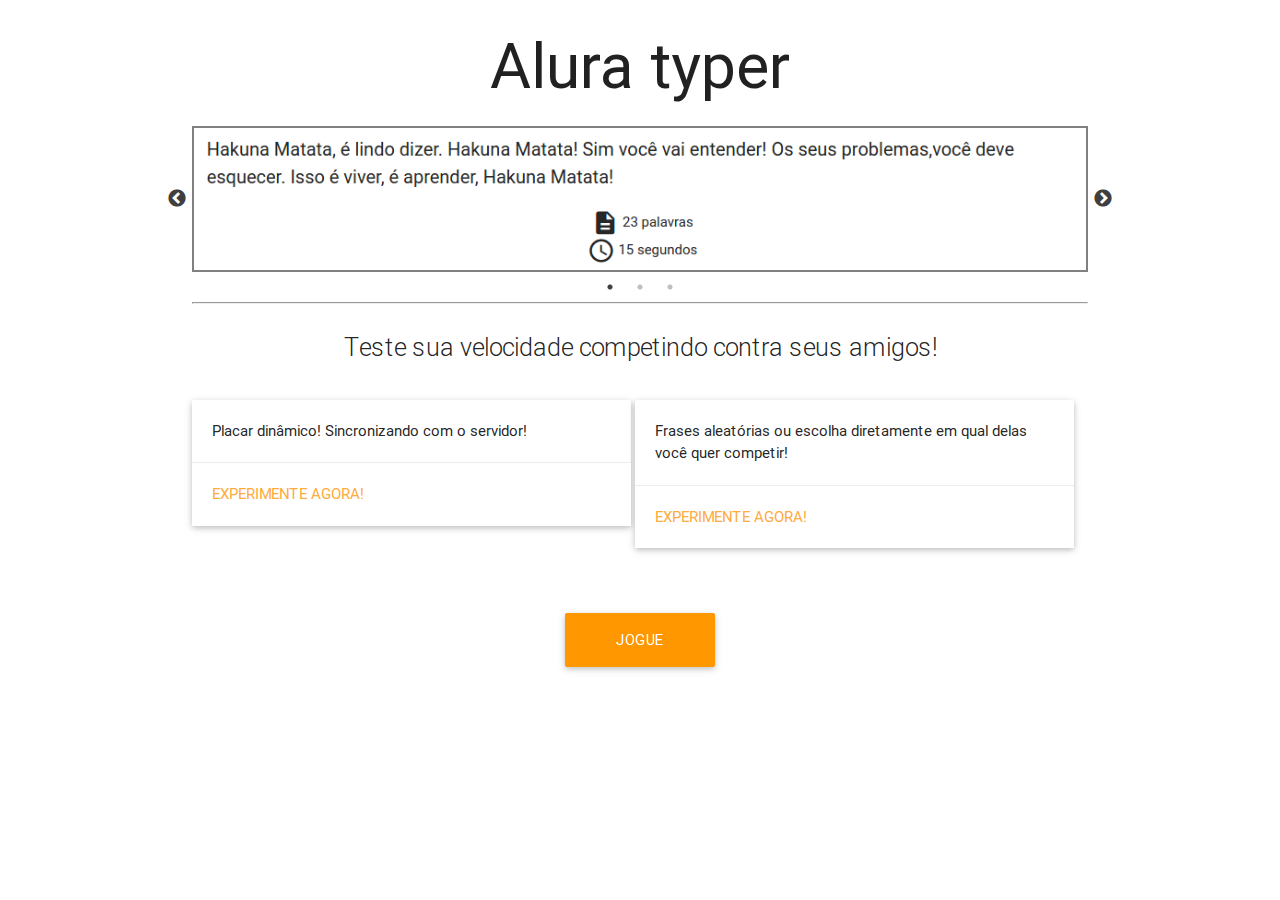
<file: public/index.html>
<!DOCTYPE html>
<html lang="en">
<head>
    <meta charset="UTF-8">
    <title>Alura Typer</title>
    <!--Import materialize.css-->
    <link rel="stylesheet" href="css/libs/materialize.min.css">
    <!-- Import Google Material Icons -->
    <link href="css/libs/google-fonts.css" rel="stylesheet">
    <link rel="stylesheet" type="text/css" href="slick/slick.css"/>
    <link rel="stylesheet" type="text/css" href="slick/slick-theme.css"/>

    <link href="css/index.css" rel="stylesheet">
</head>
<body>
    <section class="container">
        <h1 class="center titulo header">Alura typer</h1>
        <div class="slider">
            <img src="img/slide1.png" class="imagem-jogo">
            <img src="img/slide2.png" class="imagem-jogo">
            <img src="img/slide3.png" class="imagem-jogo">
        </div>
        <hr>
        <p class="flow-text center">Teste sua velocidade competindo contra seus amigos!</p>
        <div class="card">
           <div class="card-image">
             <!-- <img src="images/sample-1.jpg"> -->
           </div>
           <div class="card-content">
             <p>Placar dinâmico! Sincronizando com o servidor!</p>
           </div>
           <div class="card-action">
             <a href="principal.html">Experimente agora!</a>
           </div>
         </div>
         <div class="card">
           <div class="card-image">
             <!-- <img src="img/sl.jpg"> -->
           </div>
           <div class="card-content">
             <p>Frases aleatórias ou escolha diretamente em qual delas você quer competir!</p>
           </div>
           <div class="card-action">
             <a href="principal.html">Experimente agora!</a>
           </div>
         </div>

         <a class="waves-effect waves-light btn-large orange" id="botao-jogue" href="principal.html">Jogue agora!</a>

    </section>

    <script src="js/jquery.js"></script>
    <script src="slick/slick.min.js"></script>
    <script src="js/slider.js"></script>
</body>
</html>
</file>
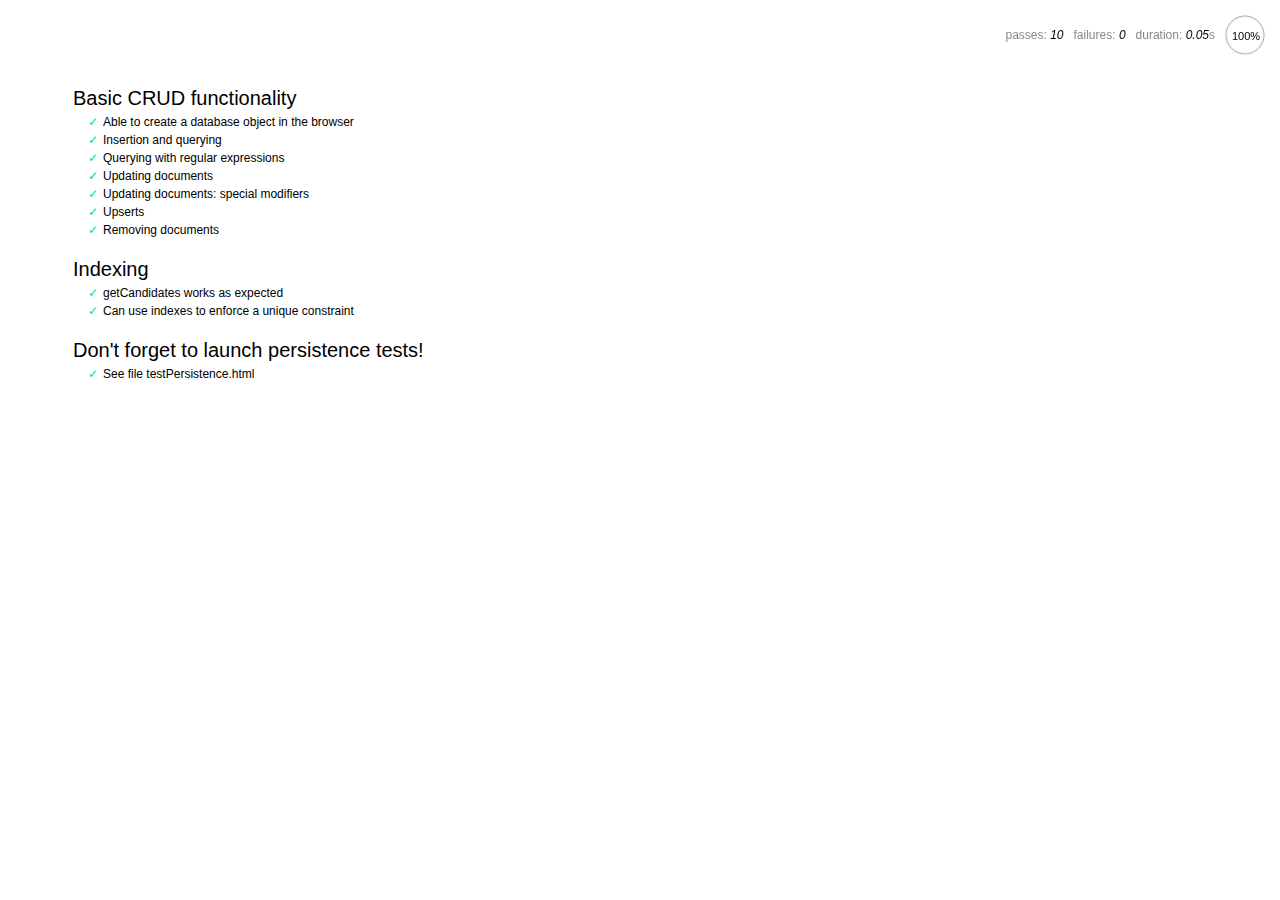
<file: servidor/node_modules/nedb/browser-version/test/index.html>
<!DOCTYPE html>
<html>
<head>
  <meta charset="utf-8">
  <title>Mocha tests for NeDB</title>
  <link rel="stylesheet" href="mocha.css">
</head>
<body>
  <div id="mocha"></div>
  <script src="jquery.min.js"></script>
  <script src="chai.js"></script>
  <script src="underscore.min.js"></script>
  <script src="mocha.js"></script>
  <script>mocha.setup('bdd')</script>
  <script src="../out/nedb.min.js"></script>
  <script src="localforage.js"></script>
  <script src="nedb-browser.js"></script>
  <script>
    mocha.checkLeaks();
    mocha.globals(['jQuery']);
    mocha.run();
  </script>
</body>
</html>
</file>
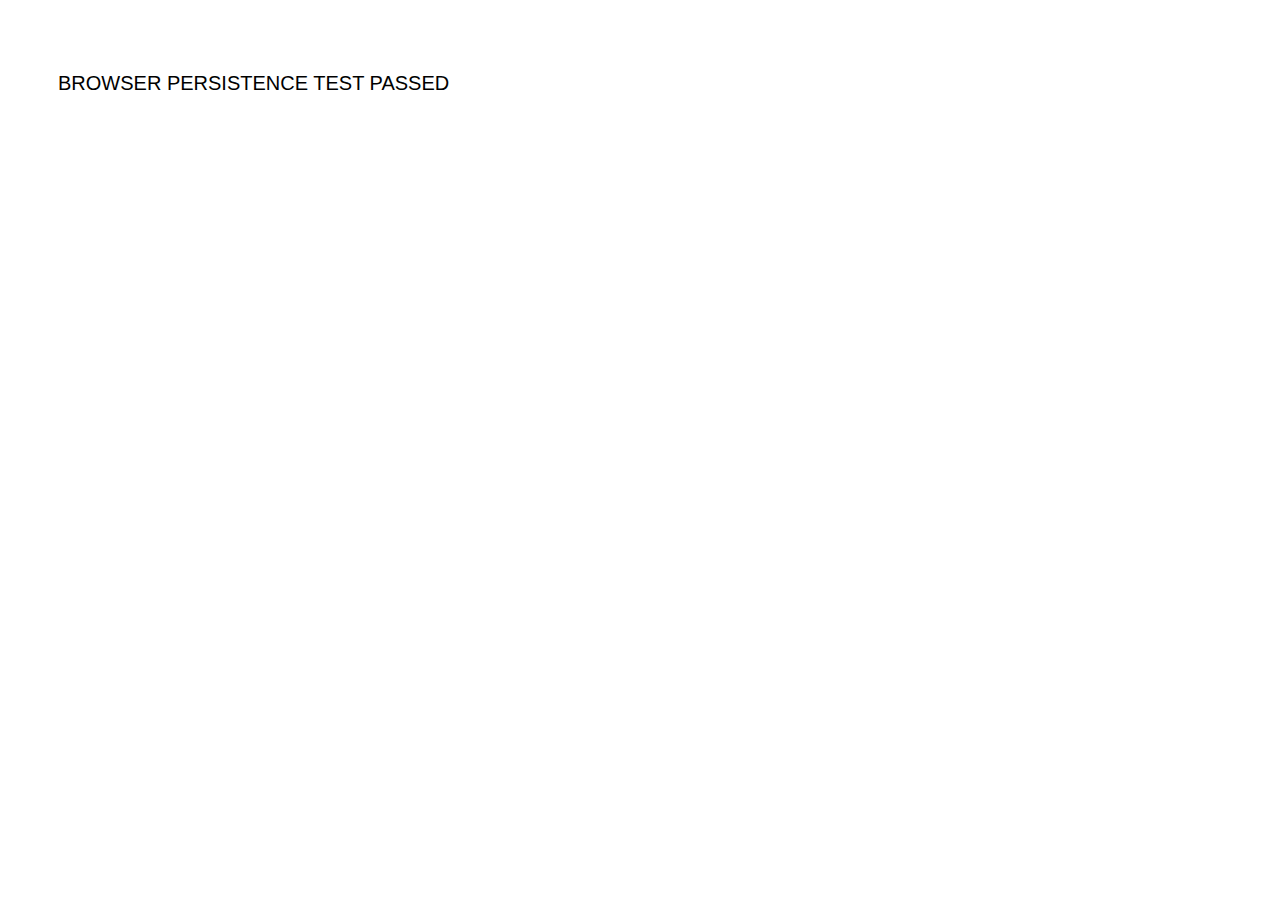
<file: servidor/node_modules/nedb/browser-version/test/testPersistence.html>
<!DOCTYPE html>
<html>
<head>
  <meta charset="utf-8">
  <title>Test NeDB persistence in the browser</title>
  <link rel="stylesheet" href="mocha.css">
</head>
<body>
  <div id="results"></div>
  <script src="../out/nedb.js"></script>
  <script src="./testPersistence.js"></script>
</body>
</html>
</file>
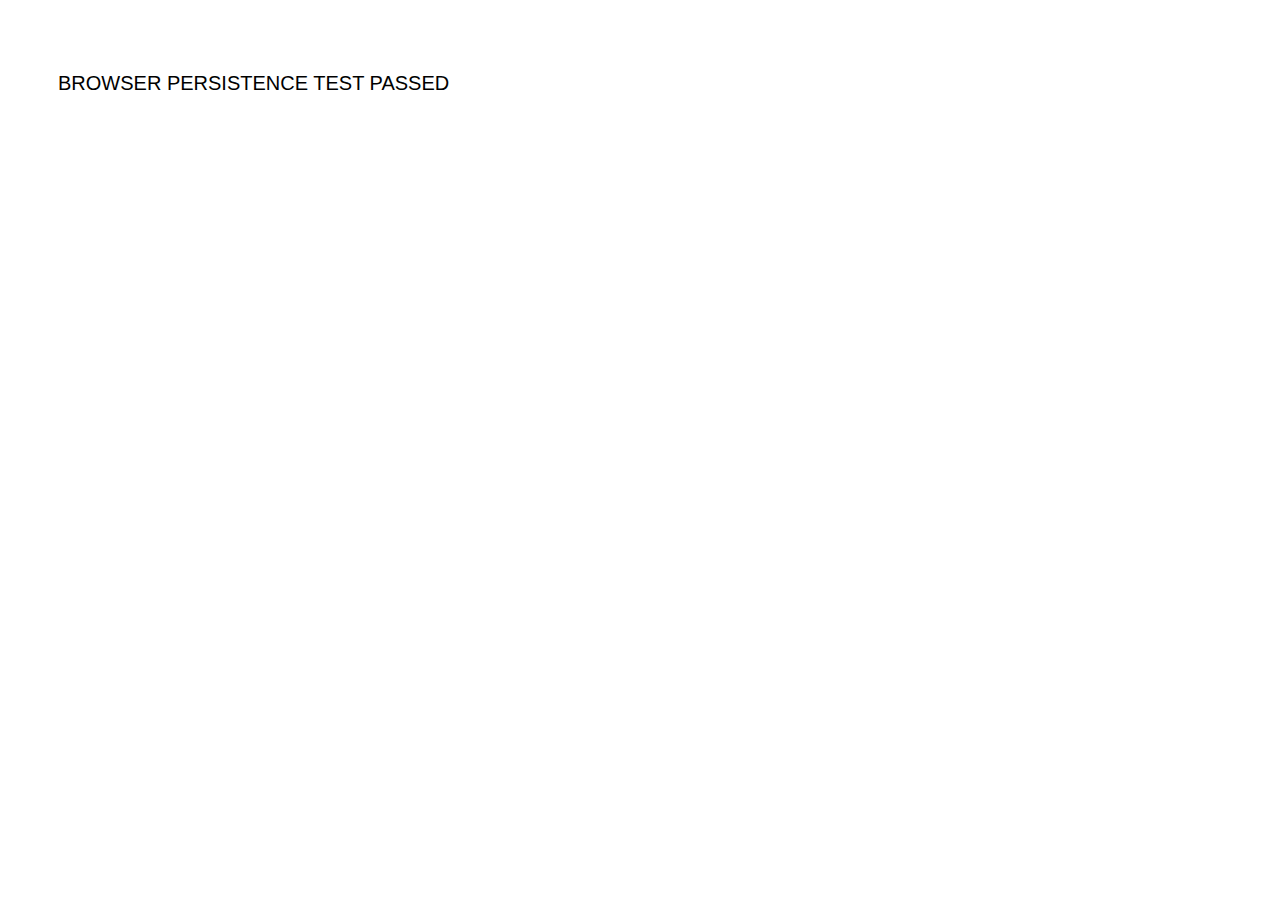
<file: servidor/node_modules/nedb/browser-version/test/testPersistence2.html>
<!DOCTYPE html>
<html>
<head>
  <meta charset="utf-8">
  <title>Test NeDB persistence in the browser - Results</title>
  <link rel="stylesheet" href="mocha.css">
</head>
<body>
  <div id="results"></div>
  <script src="jquery.min.js"></script>
  <script src="../out/nedb.js"></script>
  <script src="./testPersistence2.js"></script>
</body>
</html>
</file>
<file: public/css/libs/google-fonts.css>
/* fallback */
@font-face {
  font-family: 'Material Icons';
  font-style: normal;
  font-weight: 400;
  src: local('../../fonts/Material Icons'), local('../../fonts/MaterialIcons-Regular'), url(https://fonts.gstatic.com/s/materialicons/v17/2fcrYFNaTjcS6g4U3t-Y5ZjZjT5FdEJ140U2DJYC3mY.woff2) format('woff2');
}

.material-icons {
  font-family: 'Material Icons';
  font-weight: normal;
  font-style: normal;
  font-size: 24px;
  line-height: 1;
  letter-spacing: normal;
  text-transform: none;
  display: inline-block;
  white-space: nowrap;
  word-wrap: normal;
  direction: ltr;
  -webkit-font-feature-settings: 'liga';
  -webkit-font-smoothing: antialiased;
}
</file>
<file: public/css/index.css>
.card{
	width: 49%;
	display: inline-block;
	vertical-align: top;
}


#botao-jogue{
	width: 150px;
	display: block;
	margin: 50px auto;
}

.imagem-jogo {
	border: 2px solid gray;
}


.slider {
    height: auto;
}

.slick-prev:before, .slick-next:before{
    color: black;
}
</file>
<file: servidor/node_modules/nedb/browser-version/test/mocha.css>
@charset "UTF-8";
body {
  font: 20px/1.5 "Helvetica Neue", Helvetica, Arial, sans-serif;
  padding: 60px 50px;
}

#mocha ul, #mocha li {
  margin: 0;
  padding: 0;
}

#mocha ul {
  list-style: none;
}

#mocha h1, #mocha h2 {
  margin: 0;
}

#mocha h1 {
  margin-top: 15px;
  font-size: 1em;
  font-weight: 200;
}

#mocha h1 a {
  text-decoration: none;
  color: inherit;
}

#mocha h1 a:hover {
  text-decoration: underline;
}

#mocha .suite .suite h1 {
  margin-top: 0;
  font-size: .8em;
}

#mocha h2 {
  font-size: 12px;
  font-weight: normal;
  cursor: pointer;
}

#mocha .suite {
  margin-left: 15px;
}

#mocha .test {
  margin-left: 15px;
}

#mocha .test:hover h2::after {
  position: relative;
  top: 0;
  right: -10px;
  content: '(view source)';
  font-size: 12px;
  font-family: arial;
  color: #888;
}

#mocha .test.pending:hover h2::after {
  content: '(pending)';
  font-family: arial;
}

#mocha .test.pass.medium .duration {
  background: #C09853;
}

#mocha .test.pass.slow .duration {
  background: #B94A48;
}

#mocha .test.pass::before {
  content: '✓';
  font-size: 12px;
  display: block;
  float: left;
  margin-right: 5px;
  color: #00d6b2;
}

#mocha .test.pass .duration {
  font-size: 9px;
  margin-left: 5px;
  padding: 2px 5px;
  color: white;
  -webkit-box-shadow: inset 0 1px 1px rgba(0,0,0,.2);
  -moz-box-shadow: inset 0 1px 1px rgba(0,0,0,.2);
  box-shadow: inset 0 1px 1px rgba(0,0,0,.2);
  -webkit-border-radius: 5px;
  -moz-border-radius: 5px;
  -ms-border-radius: 5px;
  -o-border-radius: 5px;
  border-radius: 5px;
}

#mocha .test.pass.fast .duration {
  display: none;
}

#mocha .test.pending {
  color: #0b97c4;
}

#mocha .test.pending::before {
  content: '◦';
  color: #0b97c4;
}

#mocha .test.fail {
  color: #c00;
}

#mocha .test.fail pre {
  color: black;
}

#mocha .test.fail::before {
  content: '✖';
  font-size: 12px;
  display: block;
  float: left;
  margin-right: 5px;
  color: #c00;
}

#mocha .test pre.error {
  color: #c00;
}

#mocha .test pre {
  display: inline-block;
  font: 12px/1.5 monaco, monospace;
  margin: 5px;
  padding: 15px;
  border: 1px solid #eee;
  border-bottom-color: #ddd;
  -webkit-border-radius: 3px;
  -webkit-box-shadow: 0 1px 3px #eee;
}

#report.pass .test.fail {
  display: none;
}

#report.fail .test.pass {
  display: none;
}

#error {
  color: #c00;
  font-size: 1.5  em;
  font-weight: 100;
  letter-spacing: 1px;
}

#stats {
  position: fixed;
  top: 15px;
  right: 10px;
  font-size: 12px;
  margin: 0;
  color: #888;
}

#stats .progress {
  float: right;
  padding-top: 0;
}

#stats em {
  color: black;
}

#stats a {
  text-decoration: none;
  color: inherit;
}

#stats a:hover {
  border-bottom: 1px solid #eee;
}

#stats li {
  display: inline-block;
  margin: 0 5px;
  list-style: none;
  padding-top: 11px;
}

code .comment { color: #ddd }
code .init { color: #2F6FAD }
code .string { color: #5890AD }
code .keyword { color: #8A6343 }
code .number { color: #2F6FAD }
</file>
